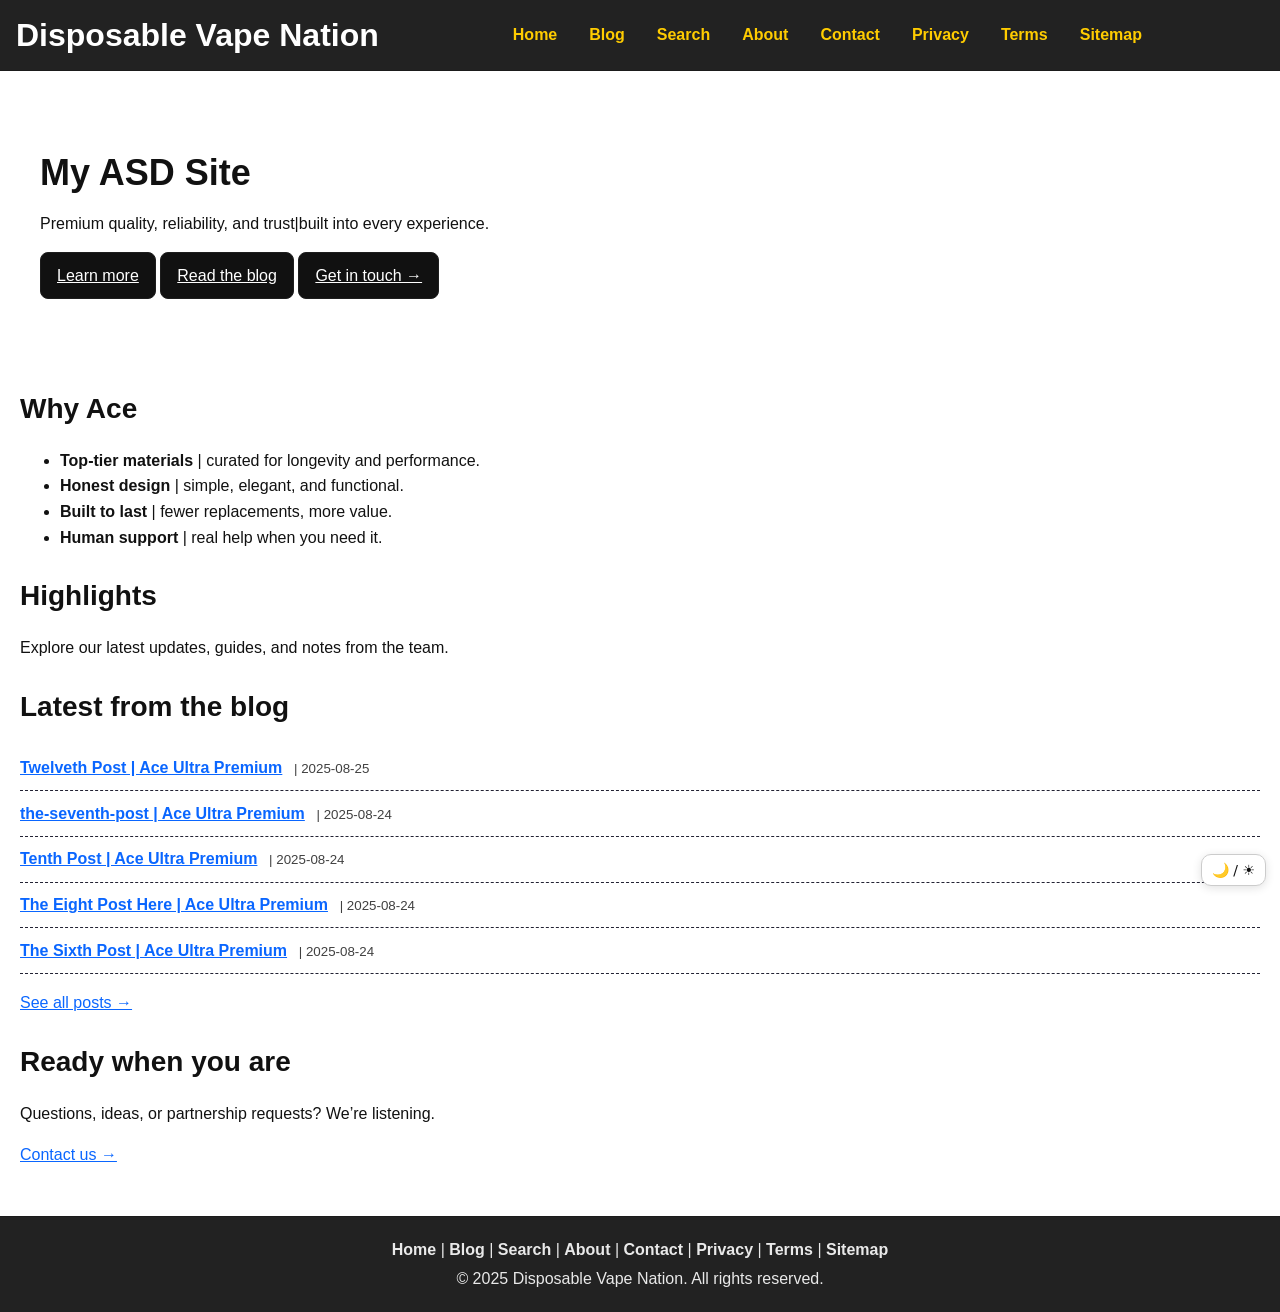
<file: parametric-static/index.html>
﻿<!doctype html>
<html lang="en">
<head>
<link rel="canonical" href="https://disposable-vape-nation.42web.io/">

<meta name="robots" content="index,follow">

  <meta charset="utf-8">
  <meta name="viewport" content="width=device-width, initial-scale=1">

  <title>My ASD Site | Disposable Vape Nation</title>
  <meta name="description" content="Premium My ASD Site | quality, reliability, trust.">
  <meta name="author" content="Maestro">
<!-- Open Graph -->
  <meta property="og:title" content="My ASD Site | Disposable Vape Nation">
  <meta property="og:description" content="Premium My ASD Site | quality, reliability, trust.">
<meta property="og:image" content="https://disposable-vape-nation.42web.io/assets/img/og.jpeg">
  <meta property="og:type" content="website">

  <!-- Twitter -->
  <meta name="twitter:card" content="summary_large_image">

  <link rel="icon" href="assets/favicon.ico">

  <!-- Early theme boot (prevents flash) -->
  <script>
    (function () {
      try {
        var key = 'asd-theme';
        var saved = localStorage.getItem(key);
        var theme = saved ? saved : (
          window.matchMedia && window.matchMedia('(prefers-color-scheme: dark)').matches ? 'dark' : 'light'
        );
        document.documentElement.setAttribute('data-theme', theme);
      } catch (e) {}
    })();
  </script>

  <link rel="stylesheet" href="assets/css/style.css">
<link rel="alternate" type="application/rss+xml"  title="Disposable Vape Nation RSS"  href="feed.xml">
  <link rel="alternate" type="application/atom+xml" title="Disposable Vape Nation Atom" href="atom.xml">
</head>
<body>
  <header>
    <h1><a href="index.html">Disposable Vape Nation</a></h1>

    <!-- Mobile toggle -->
    <button id="navToggle" class="nav-toggle"
            aria-expanded="false" aria-controls="site-nav" aria-label="Open menu">
      <span class="bar"></span><span class="bar"></span><span class="bar"></span>
    </button>

    <nav id="site-nav">
      <ul>
        <li><a href="index.html">Home</a></li>
        <li><a href="blog/">Blog</a></li>
        <li><a href="search.html">Search</a></li>
        <li><a href="about.html">About</a></li>
        <li><a href="contact.html">Contact</a></li>
        <li><a href="legal/privacy.html">Privacy</a></li>
        <li><a href="legal/terms.html">Terms</a></li>
        <li><a href="sitemap.html">Sitemap</a></li>
      </ul>
    </nav>
  </header>

  <!-- KEEP CONTENT ON ONE LINE TO AVOID WHITESPACE GROWTH -->
  <main><section class="hero">
  <h1>My ASD Site</h1>
  <p>Premium quality, reliability, and trust|built into every experience.</p>
  <p class="link-row">
    <a class="btn primary" href="about.html">Learn more</a>
    <a class="btn ghost" href="blog/">Read the blog</a>
    <a class="btn link" href="contact.html">Get in touch →</a>
  </p>
</section>

<section class="features">
  <h2 class="mt-0">Why Ace</h2>
  <ul>
    <li><strong>Top-tier materials</strong> | curated for longevity and performance.</li>
    <li><strong>Honest design</strong> | simple, elegant, and functional.</li>
    <li><strong>Built to last</strong> | fewer replacements, more value.</li>
    <li><strong>Human support</strong> | real help when you need it.</li>
  </ul>
</section>

<section class="highlights">
  <h2 class="mt-0">Highlights</h2>
  <p>Explore our latest updates, guides, and notes from the team.</p>
</section>

<section class="recent">
  <h2 class="mt-0">Latest from the blog</h2>
  <!-- The list below is auto-populated by bake.ps1 on each build -->
  <!-- ASD:RECENT_POSTS_START -->
<ul class="posts">
<li><a href="blog/twelveth-post.html">Twelveth Post | Ace Ultra Premium</a><small> | 2025-08-25</small></li>
<li><a href="blog/the-seventh-post.html">the-seventh-post | Ace Ultra Premium</a><small> | 2025-08-24</small></li>
<li><a href="blog/tenth-post.html">Tenth Post | Ace Ultra Premium</a><small> | 2025-08-24</small></li>
<li><a href="blog/the-eight-post-here.html">The Eight Post Here | Ace Ultra Premium</a><small> | 2025-08-24</small></li>
<li><a href="blog/the-sixth-post.html">The Sixth Post | Ace Ultra Premium</a><small> | 2025-08-24</small></li>
</ul>
<!-- ASD:RECENT_POSTS_END -->

  <p class="mt-2"><a href="blog/">See all posts →</a></p>
</section>

<section class="cta">
  <h2 class="mt-0">Ready when you are</h2>
  <p>Questions, ideas, or partnership requests? We’re listening.</p>
  <p><a href="contact.html">Contact us →</a></p>
</section></main>

  <footer>
    <p>
      <a href="index.html">Home</a> |
      <a href="blog/">Blog</a> |
      <a href="search.html">Search</a> |
      <a href="about.html">About</a> |
      <a href="contact.html">Contact</a> |
      <a href="legal/privacy.html">Privacy</a> |
      <a href="legal/terms.html">Terms</a> |
      <a href="sitemap.html">Sitemap</a>
    </p>
    <p>&copy; 2025 Disposable Vape Nation. All rights reserved.</p>
  </footer>

  <!-- Single rectangular theme toggle -->
  <button
    class="asd-theme-toggle"
    id="asd-theme-toggle"
    type="button"
    title="Toggle theme"
    aria-label="Toggle theme"
    onclick="(function(d){var k='asd-theme';var cur=d.getAttribute('data-theme')||'light';var nxt=(cur==='dark'?'light':'dark');d.setAttribute('data-theme',nxt);try{localStorage.setItem(k,nxt);}catch(e){} })(document.documentElement)">
    🌙 / ☀
  </button>

  <script>
    /* Mobile menu */
    (function () {
      var btn = document.getElementById('navToggle');
      var nav = document.getElementById('site-nav');
      if (!btn || !nav) return;

      function set(open) {
        btn.setAttribute('aria-expanded', open);
        nav.classList.toggle('open', open);
        btn.classList.toggle('is-active', open);
      }
      btn.addEventListener('click', function () { set(btn.getAttribute('aria-expanded') !== 'true'); });
      document.addEventListener('keydown', function (e) { if (e.key === 'Escape') set(false); });
      nav.addEventListener('click', function (e) { if (e.target && e.target.tagName === 'A') set(false); });
    })();
  </script>
</body>
</html>
</file>
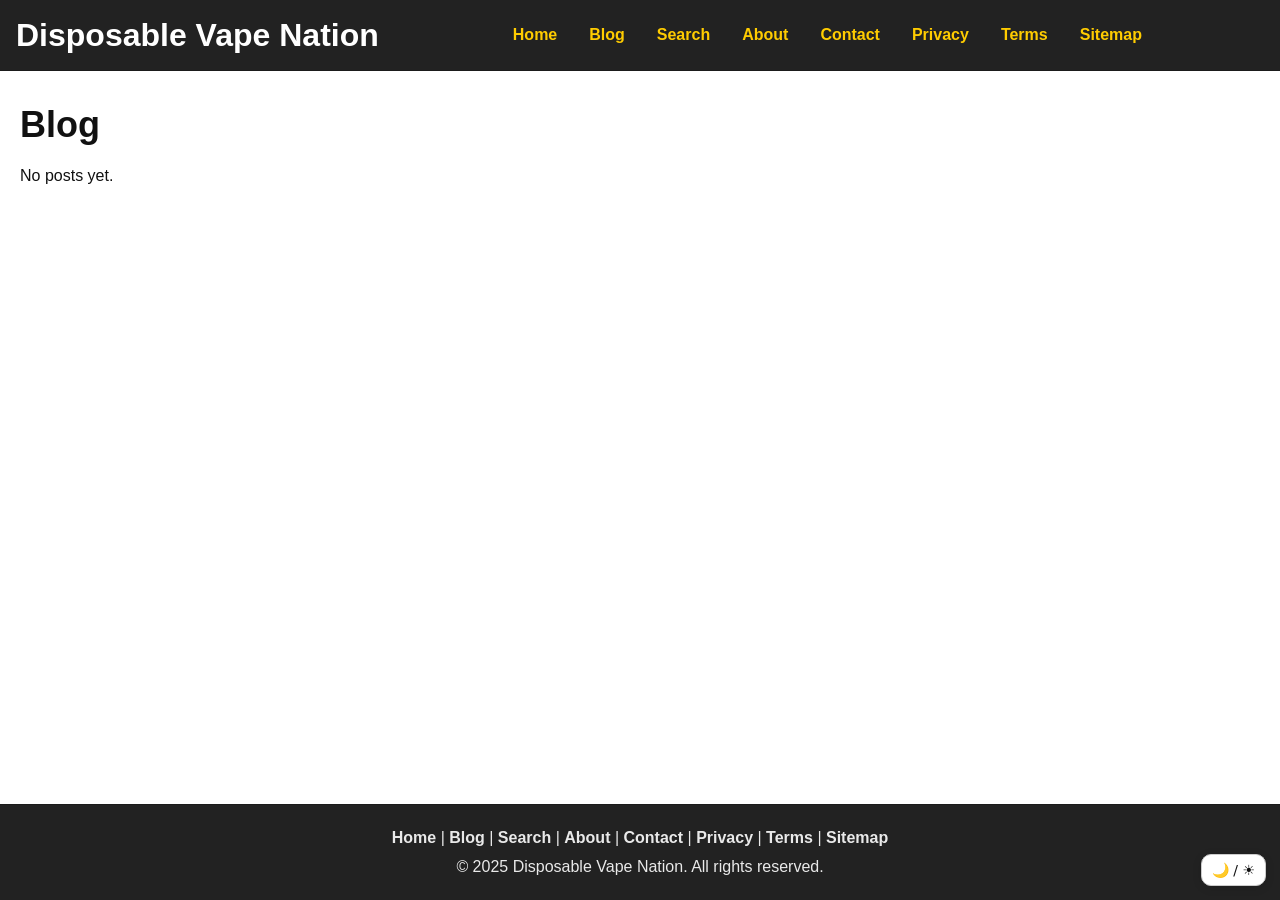
<file: parametric-static/blog/index.html>
﻿<!doctype html>
<html lang="en">
<head>
<link rel="canonical" href="https://disposable-vape-nation.42web.io/blog/">

<meta name="robots" content="index,follow">

  <meta charset="utf-8">
  <meta name="viewport" content="width=device-width, initial-scale=1">

  <title>Blog | Disposable Vape Nation</title>
  <meta name="description" content="Clean static sites with ASD.">
  <meta name="author" content="Maestro">
<!-- Open Graph -->
  <meta property="og:title" content="Blog | Disposable Vape Nation">
  <meta property="og:description" content="Clean static sites with ASD.">
<meta property="og:image" content="https://disposable-vape-nation.42web.io/assets/img/og.jpeg">
  <meta property="og:type" content="website">

  <!-- Twitter -->
  <meta name="twitter:card" content="summary_large_image">

  <link rel="icon" href="../assets/favicon.ico">

  <!-- Early theme boot (prevents flash) -->
  <script>
    (function () {
      try {
        var key = 'asd-theme';
        var saved = localStorage.getItem(key);
        var theme = saved ? saved : (
          window.matchMedia && window.matchMedia('(prefers-color-scheme: dark)').matches ? 'dark' : 'light'
        );
        document.documentElement.setAttribute('data-theme', theme);
      } catch (e) {}
    })();
  </script>

  <link rel="stylesheet" href="../assets/css/style.css">
<link rel="alternate" type="application/rss+xml"  title="Disposable Vape Nation RSS"  href="../feed.xml">
  <link rel="alternate" type="application/atom+xml" title="Disposable Vape Nation Atom" href="../atom.xml">
</head>
<body>
  <header>
    <h1><a href="../index.html">Disposable Vape Nation</a></h1>

    <!-- Mobile toggle -->
    <button id="navToggle" class="nav-toggle"
            aria-expanded="false" aria-controls="site-nav" aria-label="Open menu">
      <span class="bar"></span><span class="bar"></span><span class="bar"></span>
    </button>

    <nav id="site-nav">
      <ul>
        <li><a href="../index.html">Home</a></li>
        <li><a href="../blog/">Blog</a></li>
        <li><a href="../search.html">Search</a></li>
        <li><a href="../about.html">About</a></li>
        <li><a href="../contact.html">Contact</a></li>
        <li><a href="../legal/privacy.html">Privacy</a></li>
        <li><a href="../legal/terms.html">Terms</a></li>
        <li><a href="../sitemap.html">Sitemap</a></li>
      </ul>
    </nav>
  </header>

  <!-- KEEP CONTENT ON ONE LINE TO AVOID WHITESPACE GROWTH -->
  <main><h1>Blog</h1>
<p>No posts yet.</p></main>

  <footer>
    <p>
      <a href="../index.html">Home</a> |
      <a href="../blog/">Blog</a> |
      <a href="../search.html">Search</a> |
      <a href="../about.html">About</a> |
      <a href="../contact.html">Contact</a> |
      <a href="../legal/privacy.html">Privacy</a> |
      <a href="../legal/terms.html">Terms</a> |
      <a href="../sitemap.html">Sitemap</a>
    </p>
    <p>&copy; 2025 Disposable Vape Nation. All rights reserved.</p>
  </footer>

  <!-- Single rectangular theme toggle -->
  <button
    class="asd-theme-toggle"
    id="asd-theme-toggle"
    type="button"
    title="Toggle theme"
    aria-label="Toggle theme"
    onclick="(function(d){var k='asd-theme';var cur=d.getAttribute('data-theme')||'light';var nxt=(cur==='dark'?'light':'dark');d.setAttribute('data-theme',nxt);try{localStorage.setItem(k,nxt);}catch(e){} })(document.documentElement)">
    🌙 / ☀
  </button>

  <script>
    /* Mobile menu */
    (function () {
      var btn = document.getElementById('navToggle');
      var nav = document.getElementById('site-nav');
      if (!btn || !nav) return;

      function set(open) {
        btn.setAttribute('aria-expanded', open);
        nav.classList.toggle('open', open);
        btn.classList.toggle('is-active', open);
      }
      btn.addEventListener('click', function () { set(btn.getAttribute('aria-expanded') !== 'true'); });
      document.addEventListener('keydown', function (e) { if (e.key === 'Escape') set(false); });
      nav.addEventListener('click', function (e) { if (e.target && e.target.tagName === 'A') set(false); });
    })();
  </script>
</body>
</html>
</file>
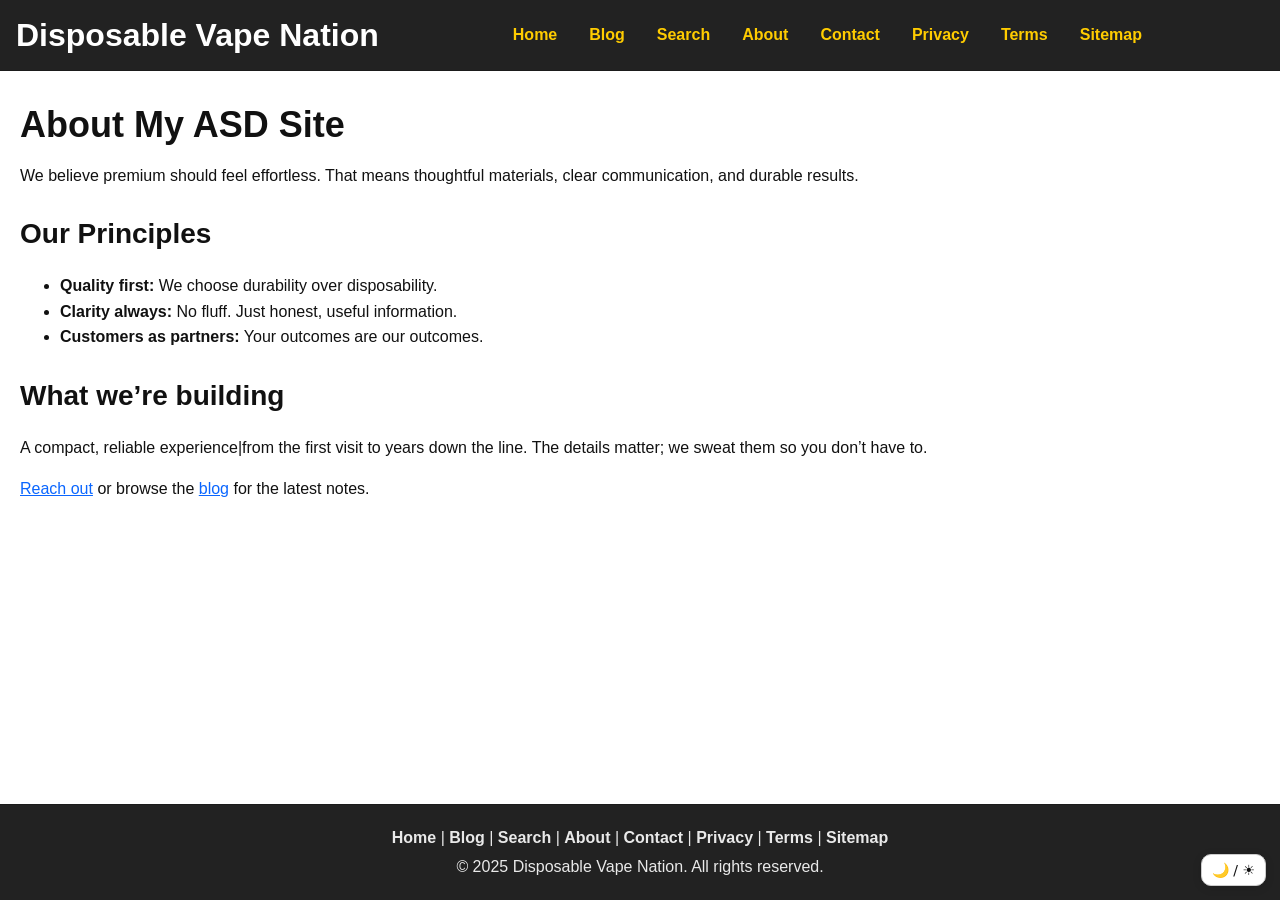
<file: parametric-static/about.html>
﻿<!doctype html>
<html lang="en">
<head>
<link rel="canonical" href="https://disposable-vape-nation.42web.io/about.html">

<meta name="robots" content="index,follow">

  <meta charset="utf-8">
  <meta name="viewport" content="width=device-width, initial-scale=1">

  <title>About My ASD Site | Disposable Vape Nation</title>
  <meta name="description" content="Premium My ASD Site | quality, reliability, trust.">
  <meta name="author" content="Maestro">
<!-- Open Graph -->
  <meta property="og:title" content="About My ASD Site | Disposable Vape Nation">
  <meta property="og:description" content="Premium My ASD Site | quality, reliability, trust.">
<meta property="og:image" content="https://disposable-vape-nation.42web.io/assets/img/og.jpeg">
  <meta property="og:type" content="website">

  <!-- Twitter -->
  <meta name="twitter:card" content="summary_large_image">

  <link rel="icon" href="assets/favicon.ico">

  <!-- Early theme boot (prevents flash) -->
  <script>
    (function () {
      try {
        var key = 'asd-theme';
        var saved = localStorage.getItem(key);
        var theme = saved ? saved : (
          window.matchMedia && window.matchMedia('(prefers-color-scheme: dark)').matches ? 'dark' : 'light'
        );
        document.documentElement.setAttribute('data-theme', theme);
      } catch (e) {}
    })();
  </script>

  <link rel="stylesheet" href="assets/css/style.css">
<link rel="alternate" type="application/rss+xml"  title="Disposable Vape Nation RSS"  href="feed.xml">
  <link rel="alternate" type="application/atom+xml" title="Disposable Vape Nation Atom" href="atom.xml">
</head>
<body>
  <header>
    <h1><a href="index.html">Disposable Vape Nation</a></h1>

    <!-- Mobile toggle -->
    <button id="navToggle" class="nav-toggle"
            aria-expanded="false" aria-controls="site-nav" aria-label="Open menu">
      <span class="bar"></span><span class="bar"></span><span class="bar"></span>
    </button>

    <nav id="site-nav">
      <ul>
        <li><a href="index.html">Home</a></li>
        <li><a href="blog/">Blog</a></li>
        <li><a href="search.html">Search</a></li>
        <li><a href="about.html">About</a></li>
        <li><a href="contact.html">Contact</a></li>
        <li><a href="legal/privacy.html">Privacy</a></li>
        <li><a href="legal/terms.html">Terms</a></li>
        <li><a href="sitemap.html">Sitemap</a></li>
      </ul>
    </nav>
  </header>

  <!-- KEEP CONTENT ON ONE LINE TO AVOID WHITESPACE GROWTH -->
  <main><h1>About My ASD Site</h1>
<p>We believe premium should feel effortless. That means thoughtful materials, clear communication, and durable results.</p>

<h2>Our Principles</h2>
<ul>
  <li><strong>Quality first:</strong> We choose durability over disposability.</li>
  <li><strong>Clarity always:</strong> No fluff. Just honest, useful information.</li>
  <li><strong>Customers as partners:</strong> Your outcomes are our outcomes.</li>
</ul>

<h2>What we’re building</h2>
<p>A compact, reliable experience|from the first visit to years down the line. The details matter; we sweat them so you don’t have to.</p>

<p><a href="contact.html">Reach out</a> or browse the <a href="blog/">blog</a> for the latest notes.</p></main>

  <footer>
    <p>
      <a href="index.html">Home</a> |
      <a href="blog/">Blog</a> |
      <a href="search.html">Search</a> |
      <a href="about.html">About</a> |
      <a href="contact.html">Contact</a> |
      <a href="legal/privacy.html">Privacy</a> |
      <a href="legal/terms.html">Terms</a> |
      <a href="sitemap.html">Sitemap</a>
    </p>
    <p>&copy; 2025 Disposable Vape Nation. All rights reserved.</p>
  </footer>

  <!-- Single rectangular theme toggle -->
  <button
    class="asd-theme-toggle"
    id="asd-theme-toggle"
    type="button"
    title="Toggle theme"
    aria-label="Toggle theme"
    onclick="(function(d){var k='asd-theme';var cur=d.getAttribute('data-theme')||'light';var nxt=(cur==='dark'?'light':'dark');d.setAttribute('data-theme',nxt);try{localStorage.setItem(k,nxt);}catch(e){} })(document.documentElement)">
    🌙 / ☀
  </button>

  <script>
    /* Mobile menu */
    (function () {
      var btn = document.getElementById('navToggle');
      var nav = document.getElementById('site-nav');
      if (!btn || !nav) return;

      function set(open) {
        btn.setAttribute('aria-expanded', open);
        nav.classList.toggle('open', open);
        btn.classList.toggle('is-active', open);
      }
      btn.addEventListener('click', function () { set(btn.getAttribute('aria-expanded') !== 'true'); });
      document.addEventListener('keydown', function (e) { if (e.key === 'Escape') set(false); });
      nav.addEventListener('click', function (e) { if (e.target && e.target.tagName === 'A') set(false); });
    })();
  </script>
</body>
</html>
</file>
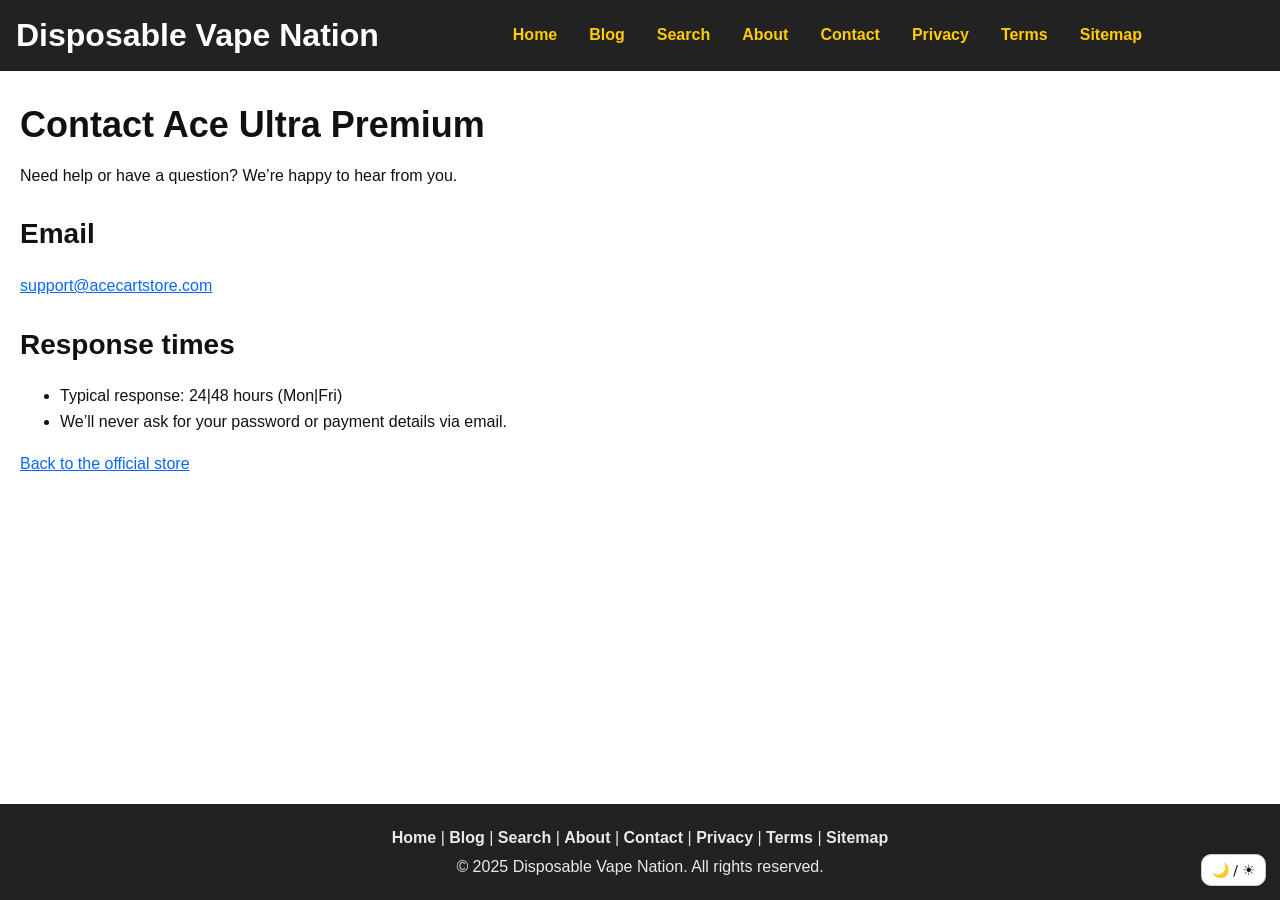
<file: parametric-static/contact.html>
﻿<!doctype html>
<html lang="en">
<head>
<link rel="canonical" href="https://disposable-vape-nation.42web.io/contact.html">

<meta name="robots" content="index,follow">

  <meta charset="utf-8">
  <meta name="viewport" content="width=device-width, initial-scale=1">

  <title>Contact Ace Ultra Premium | Disposable Vape Nation</title>
  <meta name="description" content="Premium My ASD Site | quality, reliability, trust.">
  <meta name="author" content="Maestro">
<!-- Open Graph -->
  <meta property="og:title" content="Contact Ace Ultra Premium | Disposable Vape Nation">
  <meta property="og:description" content="Premium My ASD Site | quality, reliability, trust.">
<meta property="og:image" content="https://disposable-vape-nation.42web.io/assets/img/og.jpeg">
  <meta property="og:type" content="website">

  <!-- Twitter -->
  <meta name="twitter:card" content="summary_large_image">

  <link rel="icon" href="assets/favicon.ico">

  <!-- Early theme boot (prevents flash) -->
  <script>
    (function () {
      try {
        var key = 'asd-theme';
        var saved = localStorage.getItem(key);
        var theme = saved ? saved : (
          window.matchMedia && window.matchMedia('(prefers-color-scheme: dark)').matches ? 'dark' : 'light'
        );
        document.documentElement.setAttribute('data-theme', theme);
      } catch (e) {}
    })();
  </script>

  <link rel="stylesheet" href="assets/css/style.css">
<link rel="alternate" type="application/rss+xml"  title="Disposable Vape Nation RSS"  href="feed.xml">
  <link rel="alternate" type="application/atom+xml" title="Disposable Vape Nation Atom" href="atom.xml">
</head>
<body>
  <header>
    <h1><a href="index.html">Disposable Vape Nation</a></h1>

    <!-- Mobile toggle -->
    <button id="navToggle" class="nav-toggle"
            aria-expanded="false" aria-controls="site-nav" aria-label="Open menu">
      <span class="bar"></span><span class="bar"></span><span class="bar"></span>
    </button>

    <nav id="site-nav">
      <ul>
        <li><a href="index.html">Home</a></li>
        <li><a href="blog/">Blog</a></li>
        <li><a href="search.html">Search</a></li>
        <li><a href="about.html">About</a></li>
        <li><a href="contact.html">Contact</a></li>
        <li><a href="legal/privacy.html">Privacy</a></li>
        <li><a href="legal/terms.html">Terms</a></li>
        <li><a href="sitemap.html">Sitemap</a></li>
      </ul>
    </nav>
  </header>

  <!-- KEEP CONTENT ON ONE LINE TO AVOID WHITESPACE GROWTH -->
  <main><h1>Contact Ace Ultra Premium</h1>
<p>Need help or have a question? We’re happy to hear from you.</p>

<h2>Email</h2>
<p><a href="mailto:support@acecartstore.com">support@acecartstore.com</a></p>

<h2>Response times</h2>
<ul>
  <li>Typical response: 24|48 hours (Mon|Fri)</li>
  <li>We’ll never ask for your password or payment details via email.</li>
</ul>

<p class="cta"><a href="https://acecartstore.com">Back to the official store</a></p></main>

  <footer>
    <p>
      <a href="index.html">Home</a> |
      <a href="blog/">Blog</a> |
      <a href="search.html">Search</a> |
      <a href="about.html">About</a> |
      <a href="contact.html">Contact</a> |
      <a href="legal/privacy.html">Privacy</a> |
      <a href="legal/terms.html">Terms</a> |
      <a href="sitemap.html">Sitemap</a>
    </p>
    <p>&copy; 2025 Disposable Vape Nation. All rights reserved.</p>
  </footer>

  <!-- Single rectangular theme toggle -->
  <button
    class="asd-theme-toggle"
    id="asd-theme-toggle"
    type="button"
    title="Toggle theme"
    aria-label="Toggle theme"
    onclick="(function(d){var k='asd-theme';var cur=d.getAttribute('data-theme')||'light';var nxt=(cur==='dark'?'light':'dark');d.setAttribute('data-theme',nxt);try{localStorage.setItem(k,nxt);}catch(e){} })(document.documentElement)">
    🌙 / ☀
  </button>

  <script>
    /* Mobile menu */
    (function () {
      var btn = document.getElementById('navToggle');
      var nav = document.getElementById('site-nav');
      if (!btn || !nav) return;

      function set(open) {
        btn.setAttribute('aria-expanded', open);
        nav.classList.toggle('open', open);
        btn.classList.toggle('is-active', open);
      }
      btn.addEventListener('click', function () { set(btn.getAttribute('aria-expanded') !== 'true'); });
      document.addEventListener('keydown', function (e) { if (e.key === 'Escape') set(false); });
      nav.addEventListener('click', function (e) { if (e.target && e.target.tagName === 'A') set(false); });
    })();
  </script>
</body>
</html>
</file>
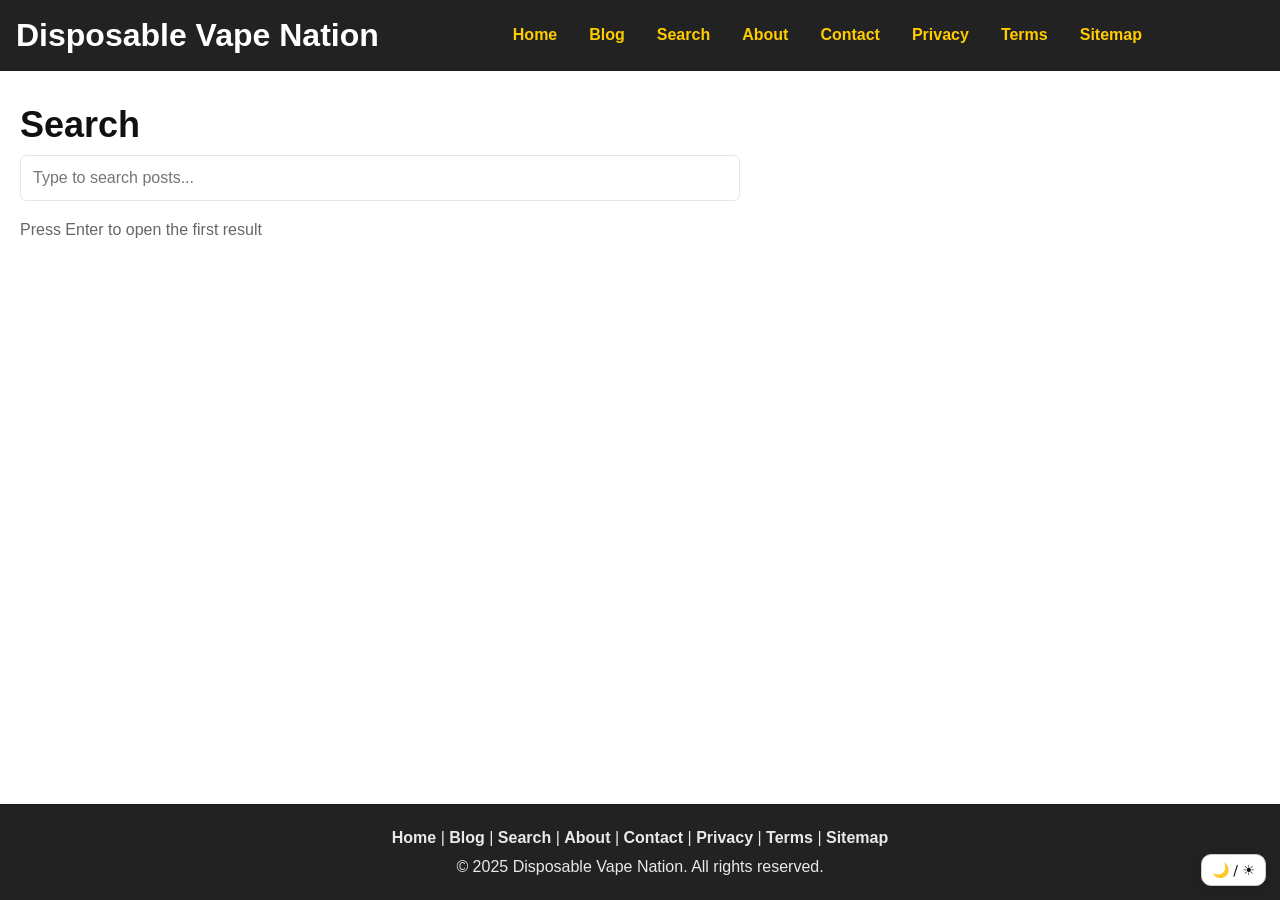
<file: parametric-static/search.html>
﻿<!doctype html>
<html lang="en">
<head>
<link rel="canonical" href="https://disposable-vape-nation.42web.io/search.html">

<meta name="robots" content="index,follow">

  <meta charset="utf-8">
  <meta name="viewport" content="width=device-width, initial-scale=1">

  <title>Search | Disposable Vape Nation</title>
  <meta name="description" content="Premium My ASD Site | quality, reliability, trust.">
  <meta name="author" content="Maestro">
<!-- Open Graph -->
  <meta property="og:title" content="Search | Disposable Vape Nation">
  <meta property="og:description" content="Premium My ASD Site | quality, reliability, trust.">
<meta property="og:image" content="https://disposable-vape-nation.42web.io/assets/img/og.jpeg">
  <meta property="og:type" content="website">

  <!-- Twitter -->
  <meta name="twitter:card" content="summary_large_image">

  <link rel="icon" href="assets/favicon.ico">

  <!-- Early theme boot (prevents flash) -->
  <script>
    (function () {
      try {
        var key = 'asd-theme';
        var saved = localStorage.getItem(key);
        var theme = saved ? saved : (
          window.matchMedia && window.matchMedia('(prefers-color-scheme: dark)').matches ? 'dark' : 'light'
        );
        document.documentElement.setAttribute('data-theme', theme);
      } catch (e) {}
    })();
  </script>

  <link rel="stylesheet" href="assets/css/style.css">
<link rel="alternate" type="application/rss+xml"  title="Disposable Vape Nation RSS"  href="feed.xml">
  <link rel="alternate" type="application/atom+xml" title="Disposable Vape Nation Atom" href="atom.xml">
</head>
<body>
  <header>
    <h1><a href="index.html">Disposable Vape Nation</a></h1>

    <!-- Mobile toggle -->
    <button id="navToggle" class="nav-toggle"
            aria-expanded="false" aria-controls="site-nav" aria-label="Open menu">
      <span class="bar"></span><span class="bar"></span><span class="bar"></span>
    </button>

    <nav id="site-nav">
      <ul>
        <li><a href="index.html">Home</a></li>
        <li><a href="blog/">Blog</a></li>
        <li><a href="search.html">Search</a></li>
        <li><a href="about.html">About</a></li>
        <li><a href="contact.html">Contact</a></li>
        <li><a href="legal/privacy.html">Privacy</a></li>
        <li><a href="legal/terms.html">Terms</a></li>
        <li><a href="sitemap.html">Sitemap</a></li>
      </ul>
    </nav>
  </header>

  <!-- KEEP CONTENT ON ONE LINE TO AVOID WHITESPACE GROWTH -->
  <main><h1>Search</h1>

<div class="search-box">
  <input id="q" type="search" placeholder="Type to search posts..." aria-label="Search posts">
  <p class="muted" id="hint">Press Enter to open the first result</p>
</div>

<div id="results" class="search-results" aria-live="polite"></div>

<script>
(function(){
  var idx = [], elQ = document.getElementById('q'), elR = document.getElementById('results');
  function esc(s){return (s||'').replace(/[&<>"]/g,function(c){return {'&':'&amp;','<':'&lt;','>':'&gt;','"':'&quot;'}[c]})}
  function norm(s){return (s||'').toLowerCase()}
  function prefix(){
    var l=document.querySelector('link[rel="canonical"]');
    if(l){ var h=l.getAttribute('href')||''; return h.replace(/index\.html$/,''); }
    return '';
  }
  function render(list){
    if(!list.length){ elR.innerHTML = '<p class="muted">No matches.</p>'; return; }
    var pre = prefix();
    var out = ['<ul class="posts">'];
    for(var i=0;i<list.length;i++){
      var it=list[i];
      out.push('<li><a href="'+esc(pre+it.url)+'">'+esc(it.title)+'</a><small> | '+esc(it.date)+'</small>'+(it.desc?('<div class="muted">'+esc(it.desc)+'</div>'):'')+'</li>');
    }
    out.push('</ul>'); elR.innerHTML = out.join('');
  }
  function search(q){
    q = norm(q);
    if(!q){ render([]); return; }
    var terms = q.split(/\s+/).filter(Boolean);
    var hits = idx.filter(function(it){
      var hay = norm(it.title+' '+(it.desc||''));
      for(var t=0;t<terms.length;t++){ if(hay.indexOf(terms[t])===-1) return false; }
      return true;
    });
    render(hits.slice(0,50));
  }
  function firstOpen(e){
    if(e.key==='Enter'){
      var a = elR.querySelector('a'); if(a){ location.href=a.href; }
    }
  }
  fetch('assets/search-index.json').then(function(r){return r.json()}).then(function(js){ idx=js||[]; });
  elQ.addEventListener('input', function(){ search(this.value) });
  elQ.addEventListener('keydown', firstOpen);
})();
</script></main>

  <footer>
    <p>
      <a href="index.html">Home</a> |
      <a href="blog/">Blog</a> |
      <a href="search.html">Search</a> |
      <a href="about.html">About</a> |
      <a href="contact.html">Contact</a> |
      <a href="legal/privacy.html">Privacy</a> |
      <a href="legal/terms.html">Terms</a> |
      <a href="sitemap.html">Sitemap</a>
    </p>
    <p>&copy; 2025 Disposable Vape Nation. All rights reserved.</p>
  </footer>

  <!-- Single rectangular theme toggle -->
  <button
    class="asd-theme-toggle"
    id="asd-theme-toggle"
    type="button"
    title="Toggle theme"
    aria-label="Toggle theme"
    onclick="(function(d){var k='asd-theme';var cur=d.getAttribute('data-theme')||'light';var nxt=(cur==='dark'?'light':'dark');d.setAttribute('data-theme',nxt);try{localStorage.setItem(k,nxt);}catch(e){} })(document.documentElement)">
    🌙 / ☀
  </button>

  <script>
    /* Mobile menu */
    (function () {
      var btn = document.getElementById('navToggle');
      var nav = document.getElementById('site-nav');
      if (!btn || !nav) return;

      function set(open) {
        btn.setAttribute('aria-expanded', open);
        nav.classList.toggle('open', open);
        btn.classList.toggle('is-active', open);
      }
      btn.addEventListener('click', function () { set(btn.getAttribute('aria-expanded') !== 'true'); });
      document.addEventListener('keydown', function (e) { if (e.key === 'Escape') set(false); });
      nav.addEventListener('click', function (e) { if (e.target && e.target.tagName === 'A') set(false); });
    })();
  </script>
</body>
</html>
</file>
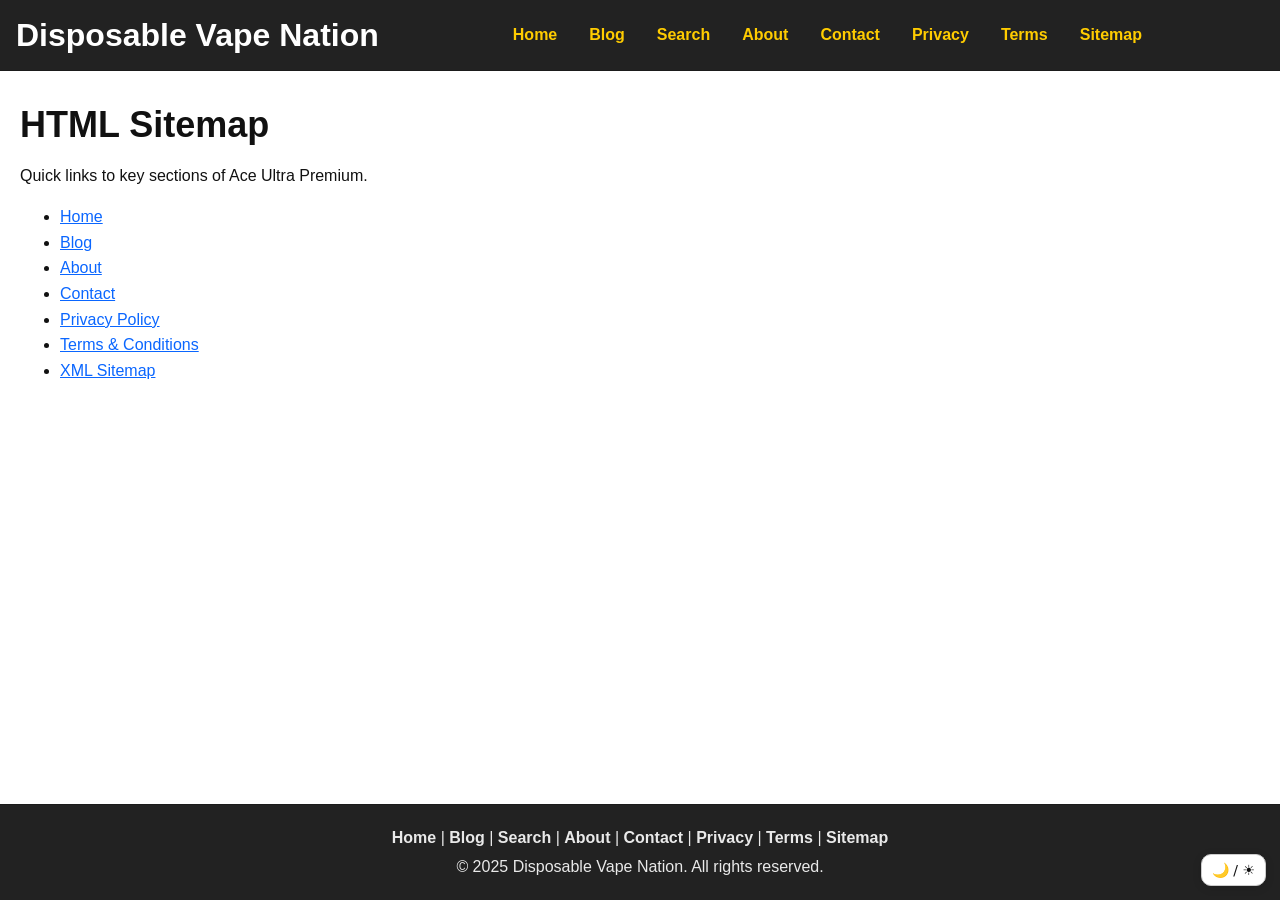
<file: parametric-static/sitemap.html>
﻿<!doctype html>
<html lang="en">
<head>
<link rel="canonical" href="https://disposable-vape-nation.42web.io/sitemap.html">

<meta name="robots" content="index,follow">

  <meta charset="utf-8">
  <meta name="viewport" content="width=device-width, initial-scale=1">

  <title>HTML Sitemap | Disposable Vape Nation</title>
  <meta name="description" content="Premium My ASD Site | quality, reliability, trust.">
  <meta name="author" content="Maestro">
<!-- Open Graph -->
  <meta property="og:title" content="HTML Sitemap | Disposable Vape Nation">
  <meta property="og:description" content="Premium My ASD Site | quality, reliability, trust.">
<meta property="og:image" content="https://disposable-vape-nation.42web.io/assets/img/og.jpeg">
  <meta property="og:type" content="website">

  <!-- Twitter -->
  <meta name="twitter:card" content="summary_large_image">

  <link rel="icon" href="assets/favicon.ico">

  <!-- Early theme boot (prevents flash) -->
  <script>
    (function () {
      try {
        var key = 'asd-theme';
        var saved = localStorage.getItem(key);
        var theme = saved ? saved : (
          window.matchMedia && window.matchMedia('(prefers-color-scheme: dark)').matches ? 'dark' : 'light'
        );
        document.documentElement.setAttribute('data-theme', theme);
      } catch (e) {}
    })();
  </script>

  <link rel="stylesheet" href="assets/css/style.css">
<link rel="alternate" type="application/rss+xml"  title="Disposable Vape Nation RSS"  href="feed.xml">
  <link rel="alternate" type="application/atom+xml" title="Disposable Vape Nation Atom" href="atom.xml">
</head>
<body>
  <header>
    <h1><a href="index.html">Disposable Vape Nation</a></h1>

    <!-- Mobile toggle -->
    <button id="navToggle" class="nav-toggle"
            aria-expanded="false" aria-controls="site-nav" aria-label="Open menu">
      <span class="bar"></span><span class="bar"></span><span class="bar"></span>
    </button>

    <nav id="site-nav">
      <ul>
        <li><a href="index.html">Home</a></li>
        <li><a href="blog/">Blog</a></li>
        <li><a href="search.html">Search</a></li>
        <li><a href="about.html">About</a></li>
        <li><a href="contact.html">Contact</a></li>
        <li><a href="legal/privacy.html">Privacy</a></li>
        <li><a href="legal/terms.html">Terms</a></li>
        <li><a href="sitemap.html">Sitemap</a></li>
      </ul>
    </nav>
  </header>

  <!-- KEEP CONTENT ON ONE LINE TO AVOID WHITESPACE GROWTH -->
  <main><h1>HTML Sitemap</h1>
<p>Quick links to key sections of Ace Ultra Premium.</p>

<ul>
  <li><a href="index.html">Home</a></li>
  <li><a href="blog/">Blog</a></li>
  <li><a href="about.html">About</a></li>
  <li><a href="contact.html">Contact</a></li>
  <li><a href="legal/privacy.html">Privacy Policy</a></li>
  <li><a href="legal/terms.html">Terms &amp; Conditions</a></li>
  <li><a href="sitemap.xml">XML Sitemap</a></li>
</ul></main>

  <footer>
    <p>
      <a href="index.html">Home</a> |
      <a href="blog/">Blog</a> |
      <a href="search.html">Search</a> |
      <a href="about.html">About</a> |
      <a href="contact.html">Contact</a> |
      <a href="legal/privacy.html">Privacy</a> |
      <a href="legal/terms.html">Terms</a> |
      <a href="sitemap.html">Sitemap</a>
    </p>
    <p>&copy; 2025 Disposable Vape Nation. All rights reserved.</p>
  </footer>

  <!-- Single rectangular theme toggle -->
  <button
    class="asd-theme-toggle"
    id="asd-theme-toggle"
    type="button"
    title="Toggle theme"
    aria-label="Toggle theme"
    onclick="(function(d){var k='asd-theme';var cur=d.getAttribute('data-theme')||'light';var nxt=(cur==='dark'?'light':'dark');d.setAttribute('data-theme',nxt);try{localStorage.setItem(k,nxt);}catch(e){} })(document.documentElement)">
    🌙 / ☀
  </button>

  <script>
    /* Mobile menu */
    (function () {
      var btn = document.getElementById('navToggle');
      var nav = document.getElementById('site-nav');
      if (!btn || !nav) return;

      function set(open) {
        btn.setAttribute('aria-expanded', open);
        nav.classList.toggle('open', open);
        btn.classList.toggle('is-active', open);
      }
      btn.addEventListener('click', function () { set(btn.getAttribute('aria-expanded') !== 'true'); });
      document.addEventListener('keydown', function (e) { if (e.key === 'Escape') set(false); });
      nav.addEventListener('click', function (e) { if (e.target && e.target.tagName === 'A') set(false); });
    })();
  </script>
</body>
</html>
</file>
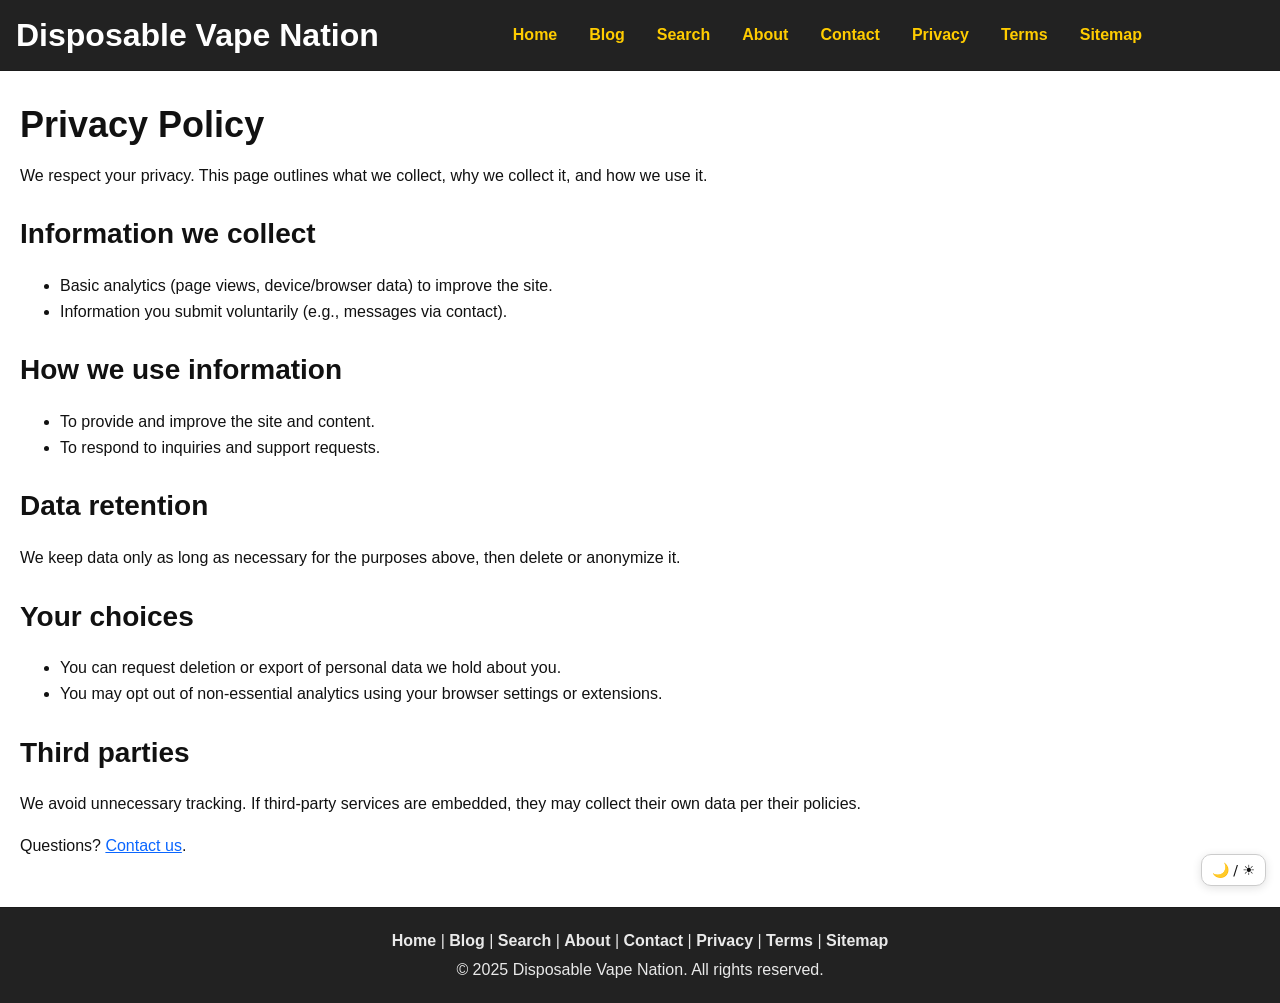
<file: parametric-static/legal/privacy.html>
﻿<!doctype html>
<html lang="en">
<head>
<link rel="canonical" href="https://disposable-vape-nation.42web.io/legal/privacy.html">

<meta name="robots" content="index,follow">

  <meta charset="utf-8">
  <meta name="viewport" content="width=device-width, initial-scale=1">

  <title>Privacy Policy | Disposable Vape Nation</title>
  <meta name="description" content="Premium My ASD Site | quality, reliability, trust.">
  <meta name="author" content="Maestro">
<!-- Open Graph -->
  <meta property="og:title" content="Privacy Policy | Disposable Vape Nation">
  <meta property="og:description" content="Premium My ASD Site | quality, reliability, trust.">
<meta property="og:image" content="https://disposable-vape-nation.42web.io/assets/img/og.jpeg">
  <meta property="og:type" content="website">

  <!-- Twitter -->
  <meta name="twitter:card" content="summary_large_image">

  <link rel="icon" href="../assets/favicon.ico">

  <!-- Early theme boot (prevents flash) -->
  <script>
    (function () {
      try {
        var key = 'asd-theme';
        var saved = localStorage.getItem(key);
        var theme = saved ? saved : (
          window.matchMedia && window.matchMedia('(prefers-color-scheme: dark)').matches ? 'dark' : 'light'
        );
        document.documentElement.setAttribute('data-theme', theme);
      } catch (e) {}
    })();
  </script>

  <link rel="stylesheet" href="../assets/css/style.css">
<link rel="alternate" type="application/rss+xml"  title="Disposable Vape Nation RSS"  href="../feed.xml">
  <link rel="alternate" type="application/atom+xml" title="Disposable Vape Nation Atom" href="../atom.xml">
</head>
<body>
  <header>
    <h1><a href="../index.html">Disposable Vape Nation</a></h1>

    <!-- Mobile toggle -->
    <button id="navToggle" class="nav-toggle"
            aria-expanded="false" aria-controls="site-nav" aria-label="Open menu">
      <span class="bar"></span><span class="bar"></span><span class="bar"></span>
    </button>

    <nav id="site-nav">
      <ul>
        <li><a href="../index.html">Home</a></li>
        <li><a href="../blog/">Blog</a></li>
        <li><a href="../search.html">Search</a></li>
        <li><a href="../about.html">About</a></li>
        <li><a href="../contact.html">Contact</a></li>
        <li><a href="../legal/privacy.html">Privacy</a></li>
        <li><a href="../legal/terms.html">Terms</a></li>
        <li><a href="../sitemap.html">Sitemap</a></li>
      </ul>
    </nav>
  </header>

  <!-- KEEP CONTENT ON ONE LINE TO AVOID WHITESPACE GROWTH -->
  <main><h1>Privacy Policy</h1>
<p>We respect your privacy. This page outlines what we collect, why we collect it, and how we use it.</p>

<h2>Information we collect</h2>
<ul>
  <li>Basic analytics (page views, device/browser data) to improve the site.</li>
  <li>Information you submit voluntarily (e.g., messages via contact).</li>
</ul>

<h2>How we use information</h2>
<ul>
  <li>To provide and improve the site and content.</li>
  <li>To respond to inquiries and support requests.</li>
</ul>

<h2>Data retention</h2>
<p>We keep data only as long as necessary for the purposes above, then delete or anonymize it.</p>

<h2>Your choices</h2>
<ul>
  <li>You can request deletion or export of personal data we hold about you.</li>
  <li>You may opt out of non-essential analytics using your browser settings or extensions.</li>
</ul>

<h2>Third parties</h2>
<p>We avoid unnecessary tracking. If third-party services are embedded, they may collect their own data per their policies.</p>

<p>Questions? <a href="../contact.html">Contact us</a>.</p></main>

  <footer>
    <p>
      <a href="../index.html">Home</a> |
      <a href="../blog/">Blog</a> |
      <a href="../search.html">Search</a> |
      <a href="../about.html">About</a> |
      <a href="../contact.html">Contact</a> |
      <a href="../legal/privacy.html">Privacy</a> |
      <a href="../legal/terms.html">Terms</a> |
      <a href="../sitemap.html">Sitemap</a>
    </p>
    <p>&copy; 2025 Disposable Vape Nation. All rights reserved.</p>
  </footer>

  <!-- Single rectangular theme toggle -->
  <button
    class="asd-theme-toggle"
    id="asd-theme-toggle"
    type="button"
    title="Toggle theme"
    aria-label="Toggle theme"
    onclick="(function(d){var k='asd-theme';var cur=d.getAttribute('data-theme')||'light';var nxt=(cur==='dark'?'light':'dark');d.setAttribute('data-theme',nxt);try{localStorage.setItem(k,nxt);}catch(e){} })(document.documentElement)">
    🌙 / ☀
  </button>

  <script>
    /* Mobile menu */
    (function () {
      var btn = document.getElementById('navToggle');
      var nav = document.getElementById('site-nav');
      if (!btn || !nav) return;

      function set(open) {
        btn.setAttribute('aria-expanded', open);
        nav.classList.toggle('open', open);
        btn.classList.toggle('is-active', open);
      }
      btn.addEventListener('click', function () { set(btn.getAttribute('aria-expanded') !== 'true'); });
      document.addEventListener('keydown', function (e) { if (e.key === 'Escape') set(false); });
      nav.addEventListener('click', function (e) { if (e.target && e.target.tagName === 'A') set(false); });
    })();
  </script>
</body>
</html>
</file>
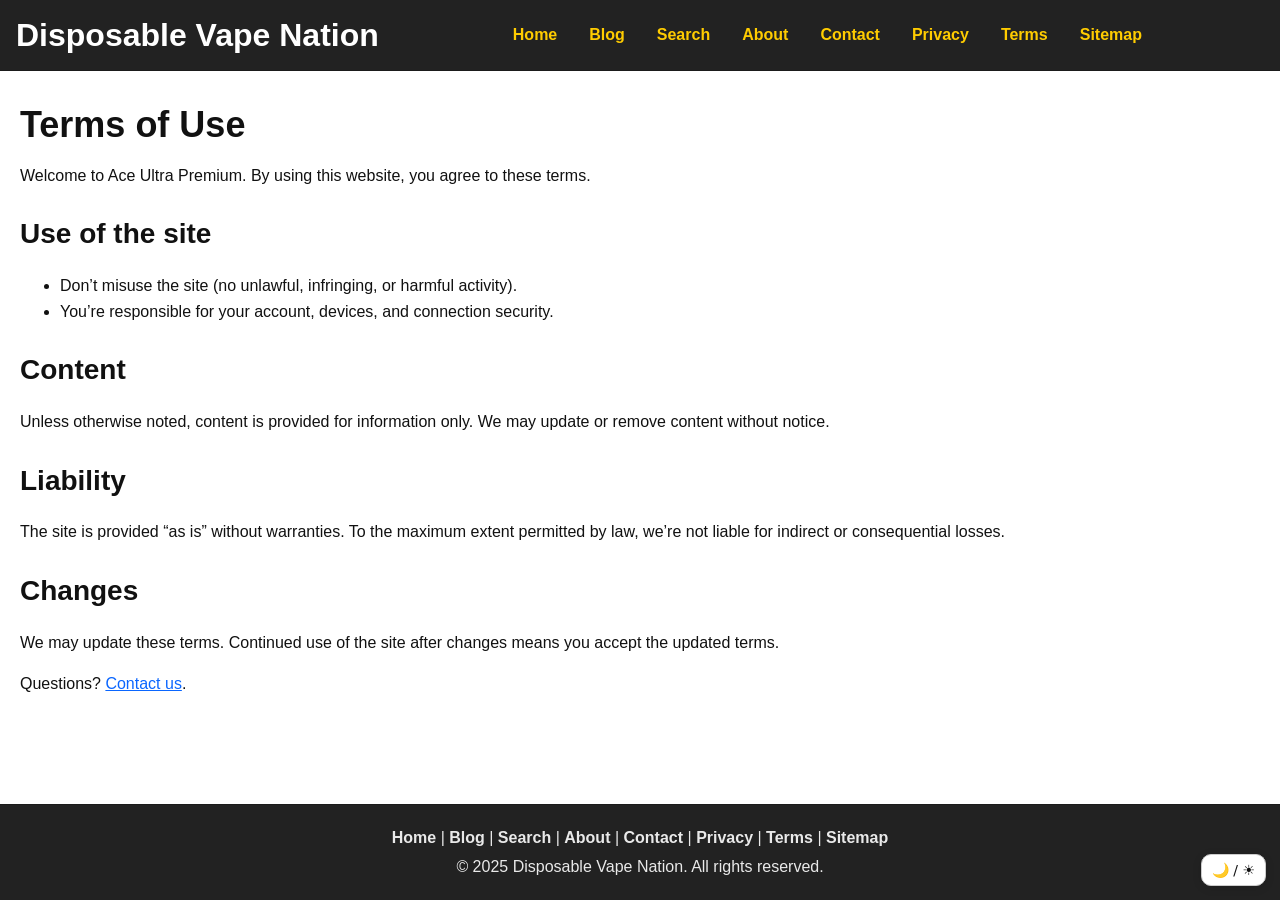
<file: parametric-static/legal/terms.html>
﻿<!doctype html>
<html lang="en">
<head>
<link rel="canonical" href="https://disposable-vape-nation.42web.io/legal/terms.html">

<meta name="robots" content="index,follow">

  <meta charset="utf-8">
  <meta name="viewport" content="width=device-width, initial-scale=1">

  <title>Terms of Use | Disposable Vape Nation</title>
  <meta name="description" content="Premium My ASD Site | quality, reliability, trust.">
  <meta name="author" content="Maestro">
<!-- Open Graph -->
  <meta property="og:title" content="Terms of Use | Disposable Vape Nation">
  <meta property="og:description" content="Premium My ASD Site | quality, reliability, trust.">
<meta property="og:image" content="https://disposable-vape-nation.42web.io/assets/img/og.jpeg">
  <meta property="og:type" content="website">

  <!-- Twitter -->
  <meta name="twitter:card" content="summary_large_image">

  <link rel="icon" href="../assets/favicon.ico">

  <!-- Early theme boot (prevents flash) -->
  <script>
    (function () {
      try {
        var key = 'asd-theme';
        var saved = localStorage.getItem(key);
        var theme = saved ? saved : (
          window.matchMedia && window.matchMedia('(prefers-color-scheme: dark)').matches ? 'dark' : 'light'
        );
        document.documentElement.setAttribute('data-theme', theme);
      } catch (e) {}
    })();
  </script>

  <link rel="stylesheet" href="../assets/css/style.css">
<link rel="alternate" type="application/rss+xml"  title="Disposable Vape Nation RSS"  href="../feed.xml">
  <link rel="alternate" type="application/atom+xml" title="Disposable Vape Nation Atom" href="../atom.xml">
</head>
<body>
  <header>
    <h1><a href="../index.html">Disposable Vape Nation</a></h1>

    <!-- Mobile toggle -->
    <button id="navToggle" class="nav-toggle"
            aria-expanded="false" aria-controls="site-nav" aria-label="Open menu">
      <span class="bar"></span><span class="bar"></span><span class="bar"></span>
    </button>

    <nav id="site-nav">
      <ul>
        <li><a href="../index.html">Home</a></li>
        <li><a href="../blog/">Blog</a></li>
        <li><a href="../search.html">Search</a></li>
        <li><a href="../about.html">About</a></li>
        <li><a href="../contact.html">Contact</a></li>
        <li><a href="../legal/privacy.html">Privacy</a></li>
        <li><a href="../legal/terms.html">Terms</a></li>
        <li><a href="../sitemap.html">Sitemap</a></li>
      </ul>
    </nav>
  </header>

  <!-- KEEP CONTENT ON ONE LINE TO AVOID WHITESPACE GROWTH -->
  <main><h1>Terms of Use</h1>
<p>Welcome to Ace Ultra Premium. By using this website, you agree to these terms.</p>

<h2>Use of the site</h2>
<ul>
  <li>Don’t misuse the site (no unlawful, infringing, or harmful activity).</li>
  <li>You’re responsible for your account, devices, and connection security.</li>
</ul>

<h2>Content</h2>
<p>Unless otherwise noted, content is provided for information only. We may update or remove content without notice.</p>

<h2>Liability</h2>
<p>The site is provided “as is” without warranties. To the maximum extent permitted by law, we’re not liable for indirect or consequential losses.</p>

<h2>Changes</h2>
<p>We may update these terms. Continued use of the site after changes means you accept the updated terms.</p>

<p>Questions? <a href="../contact.html">Contact us</a>.</p></main>

  <footer>
    <p>
      <a href="../index.html">Home</a> |
      <a href="../blog/">Blog</a> |
      <a href="../search.html">Search</a> |
      <a href="../about.html">About</a> |
      <a href="../contact.html">Contact</a> |
      <a href="../legal/privacy.html">Privacy</a> |
      <a href="../legal/terms.html">Terms</a> |
      <a href="../sitemap.html">Sitemap</a>
    </p>
    <p>&copy; 2025 Disposable Vape Nation. All rights reserved.</p>
  </footer>

  <!-- Single rectangular theme toggle -->
  <button
    class="asd-theme-toggle"
    id="asd-theme-toggle"
    type="button"
    title="Toggle theme"
    aria-label="Toggle theme"
    onclick="(function(d){var k='asd-theme';var cur=d.getAttribute('data-theme')||'light';var nxt=(cur==='dark'?'light':'dark');d.setAttribute('data-theme',nxt);try{localStorage.setItem(k,nxt);}catch(e){} })(document.documentElement)">
    🌙 / ☀
  </button>

  <script>
    /* Mobile menu */
    (function () {
      var btn = document.getElementById('navToggle');
      var nav = document.getElementById('site-nav');
      if (!btn || !nav) return;

      function set(open) {
        btn.setAttribute('aria-expanded', open);
        nav.classList.toggle('open', open);
        btn.classList.toggle('is-active', open);
      }
      btn.addEventListener('click', function () { set(btn.getAttribute('aria-expanded') !== 'true'); });
      document.addEventListener('keydown', function (e) { if (e.key === 'Escape') set(false); });
      nav.addEventListener('click', function (e) { if (e.target && e.target.tagName === 'A') set(false); });
    })();
  </script>
</body>
</html>
</file>
<file: parametric-static/assets/css/style.css>
/* ====== Base / tokens ====== */
:root {
  --bg: #ffffff;
  --text: #111111;
  --muted: #666666;
  --header: #222222;
  --footer: #222222;
  --primary: #ffcc00;     /* nav link color */
  --link: #0a66ff;        /* body link color */
  --border: #e5e5e5;

  /* extras */
  --chip: #f2f2f2;
  --kbd-bg: #f7f7f7;
}

/* Dark mode tokens via OS preference */
@media (prefers-color-scheme: dark) {
  :root {
    --bg: #0f0f12;
    --text: #e9e9ec;
    --muted: #9aa1ab;
    --header: #111217;
    --footer: #111217;
    --primary: #ffd42a;
    --link: #6aa3ff;
    --border: #20232a;
    --chip: #171a20;
    --kbd-bg: #171a20;
  }
}

/* Manual override via JS – explicit LIGHT & DARK so toggle always wins */
html[data-theme="dark"] {
  --bg: #0f0f12;
  --text: #e9e9ec;
  --muted: #9aa1ab;
  --header: #111217;
  --footer: #111217;
  --primary: #ffd42a;
  --link: #6aa3ff;
  --border: #20232a;
  --chip: #171a20;
  --kbd-bg: #171a20;
}
html[data-theme="light"] {
  --bg: #ffffff;
  --text: #111111;
  --muted: #666666;
  --header: #222222;
  --footer: #222222;
  --primary: #ffcc00;
  --link: #0a66ff;
  --border: #e5e5e5;
  --chip: #f2f2f2;
  --kbd-bg: #f7f7f7;
}

/* ====== Layout & typography ====== */
* { box-sizing: border-box; }

html, body { height: 100%; }
html { font-size: 16px; }
@media (max-width: 720px){ html { font-size: 15px; } }
@media (max-width: 480px){ html { font-size: 14px; } }

body {
  font-family: Arial, system-ui, -apple-system, Segoe UI, Roboto, Ubuntu, "Helvetica Neue", sans-serif;
  margin: 0;
  padding: 0;
  line-height: 1.6;
  color: var(--text);
  background: var(--bg);

  /* Sticky footer layout */
  display: flex;
  flex-direction: column;
  min-height: 100vh;
}
@supports (height: 100svh) {
  body { min-height: 100svh; }
}

/* ====== Header / Sticky / Nav / Footer ====== */
header, footer {
  color: #fff;
  padding: 1rem;
  text-align: center;
}

header {
  background: var(--header);
  position: sticky;
  top: 0;
  z-index: 1000;
  border-bottom: 1px solid #1b1b1b;

  display: flex;
  align-items: center;
  justify-content: space-between;
  gap: 0.75rem;
  flex-wrap: wrap;
}

header h1 {
  margin: 0;
  font-weight: 800;
  line-height: 1.2;
  font-size: clamp(1.25rem, 2vw + 1rem, 2rem);
}
header h1 a { color: #fff; text-decoration: none; }

/* === Mobile nav button (rectangular bars) === */
:root{
  --nav-btn-w: 40px;
  --nav-btn-h: 34px;
  --nav-pad:   6px;
  --nav-bar-h: 2px;
  --nav-gap:   6px;
  --nav-tilt:  5px;
  --nav-x-scale: 0.65;
  --nav-x-bar-h: 1.5px;
}
.nav-toggle {
  appearance: none;
  border: 1px solid #444;
  background: #111;
  color: #fff;
  border-radius: .5rem;
  width: var(--nav-btn-w);
  height: var(--nav-btn-h);
  padding: var(--nav-pad);
  display: flex;
  flex-direction: column;
  justify-content: center;
  align-items: stretch;
  gap: var(--nav-gap);
  cursor: pointer;
  overflow: hidden;
  box-sizing: border-box;
  z-index: 1001;
}
.nav-toggle .bar {
  height: var(--nav-bar-h);
  background: #fff;
  border-radius: 1px;
  transform-origin: 50% 50%;
  transition: transform .2s ease, opacity .2s ease, height .2s ease, background-color .2s ease, width .2s ease, margin .2s ease;
  width: 100%;
  margin: 0 auto;
}
.nav-toggle.is-active { --nav-bar-h: var(--nav-x-bar-h); }
.nav-toggle.is-active .bar:nth-child(1) { transform: translateY(var(--nav-tilt)) rotate(45deg) scale(var(--nav-x-scale)); width: 80%; }
.nav-toggle.is-active .bar:nth-child(2) { opacity: 0; }
.nav-toggle.is-active .bar:nth-child(3) { transform: translateY(calc(-1 * var(--nav-tilt))) rotate(-45deg) scale(var(--nav-x-scale)); width: 80%; }

/* Desktop: expanded nav */
@media (min-width: 721px){
  #site-nav { max-height: none !important; overflow: visible !important; } /* force open on desktop */
  nav { width: auto; margin-left: auto; min-width: 0; }                    /* push to right */
  .nav-toggle { display: none; }
  header { flex-wrap: nowrap; align-items: center; }                        /* keep same line */
  header h1 { display: flex; align-items: center; white-space: nowrap; }    /* prevent brand wrap */
}

/* Nav */
nav { width: 100%; }
nav ul {
  list-style: none;
  margin: 0; padding: 0;
  display: flex;
  justify-content: center;
  gap: 1rem;
  flex-wrap: wrap;
  align-items: center;
}
nav a {
  color: var(--primary);
  text-decoration: none;
  font-weight: bold;
  display: inline-flex;
  align-items: center;
  padding: .25rem .5rem;
  border-radius: .35rem;
}
nav a:hover, nav a:focus-visible { text-decoration: underline; outline: none; }

/* Collapsible (mobile-first) */
#site-nav {
  overflow: hidden;
  max-height: 0;
  transition: max-height .25s ease;
}
#site-nav.open { max-height: 60vh; }

/* Footer */
footer {
  background: var(--footer);
  border-top: 1px solid #1b1b1b;
}
footer p { margin: .25rem 0; opacity: .9; }
footer a { color: #fff; text-decoration: none; font-weight: bold; }

/* ====== Main content ====== */
main {
  flex: 1 0 auto;
  width: 100%;
  max-width: none;
  padding: 2rem 1.25rem;
  margin: 0;
}
@media (max-width: 520px){
  main { padding: 1.25rem 1rem; }
}

/* Headings & text rhythm */
h1 { margin: 0 0 .5rem; font-size: clamp(1.5rem, 3vw + .5rem, 2.25rem); line-height: 1.2; }
h2 { margin: 1.5rem 0 .5rem; font-size: clamp(1.25rem, 2vw + .25rem, 1.75rem); }
h3 { margin: 1.25rem 0 .5rem; font-size: clamp(1.125rem, 1.5vw + .25rem, 1.25rem); }
p, ul, ol, blockquote { margin-bottom: 1rem; }

/* Body links */
main a { color: var(--link); }
main a:hover, main a:focus-visible { text-decoration: underline; }

/* Media */
img, video, svg { max-width: 100%; height: auto; display: block; }
figure { margin: 0 0 1rem; }
figcaption { color: var(--muted); font-size: .9rem; }

/* Tables: scroll on phones */
.table-wrap { width: 100%; overflow-x: auto; }
table { width: 100%; border-collapse: collapse; }
th, td { padding: .6rem .75rem; border: 1px solid var(--border); text-align: left; }
/* adaptive header bg + readable text in both themes */
thead th { background: var(--chip); color: var(--text); }

/* Forms & buttons */
input, select, textarea, button { font: inherit; }
input[type="text"], input[type="email"], input[type="search"], textarea, select {
  width: 100%; padding: .6rem .75rem;
  border: 1px solid var(--border); border-radius: .4rem; background: #fff;
}
button, .btn {
  display: inline-block; padding: .6rem 1rem;
  border-radius: .5rem; border: 1px solid #1e1e1e;
  background: #111; color: #fff; cursor: pointer;
}
.btn.secondary { background: transparent; color: #111; border-color: var(--border); }
button:hover, .btn:hover, button:focus-visible, .btn:focus-visible { filter: brightness(1.05); }

/* Utilities */
hr { border: 0; border-top: 1px solid var(--border); margin: 2rem 0; }
.muted { color: var(--muted); }
.center { text-align: center; }
kbd { background: var(--kbd-bg); border: 1px solid var(--border); border-bottom-width: 2px; padding: 0 .25rem; border-radius: .25rem; }

/* Accessibility */
:focus-visible { outline: 2px dashed var(--primary); outline-offset: 2px; }

/* Reduce motion */
@media (prefers-reduced-motion: reduce){
  * { animation-duration: 0.01ms !important; animation-iteration-count: 1 !important; transition: none !important; }
}

/* Blog list + pager */
.posts { list-style: none; padding: 0; margin: 1rem 0; }
.posts li { padding: .6rem 0; border-bottom: 1px dashed #223; }
.posts li a { font-weight: 600; }
.posts small { margin-left: .5rem; opacity: .8; }

.pager {
  display: flex;
  align-items: center;
  justify-content: space-between;
  gap: .75rem;
  margin-top: 1rem;
  flex-wrap: wrap;
}
.pager-pages { display: flex; gap: .5rem; }
.pager-pages a { text-decoration: none; font-weight: 600; }
.pager-pages strong { padding: .1rem .4rem; border: 1px solid #444; border-radius: .25rem; }
.pager-prev, .pager-next { font-weight: 700; text-decoration: none; }

/* Hero (ensure readable padding on small screens) */
.hero { padding: 3rem 1.25rem; }
.hero .inner { max-width: 1200px; margin: 0 auto; padding-left: .25rem; padding-right: .25rem; }

/* Post extras */
breadcrumbs { margin: .25rem 0 1rem; font-size: .95rem; color: var(--muted); }
.breadcrumbs a { text-decoration: none; }
.byline { display: flex; flex-wrap: wrap; gap: .5rem; align-items: center; margin-bottom: .75rem; color: var(--muted); }
.byline-dot { margin: 0 .25rem; opacity: .6; }
.series-banner { background: var(--chip); border: 1px solid var(--border); padding: .5rem .75rem; border-radius: .5rem; margin: .5rem 0 1rem; }
.toc { border: 1px solid var(--border); border-radius: .5rem; padding: .75rem; background: var(--chip); margin: 1rem 0; }
.toc-title { font-weight: 700; margin-bottom: .5rem; }
.toc ul { margin: 0; padding-left: 1rem; }
.toc-sub { margin-left: .5rem; }
.h-anchor { margin-left: .4rem; opacity: .6; text-decoration: none; }
.h-anchor:hover, .h-anchor:focus-visible { opacity: 1; text-decoration: none; }

.post-nav { display: grid; grid-template-columns: 1fr auto 1fr; align-items: center; gap: .5rem; margin: 1rem 0; }
.post-nav .prev, .post-nav .next { text-decoration: none; font-weight: 700; }
.post-nav span { display: block; }

.related h2 { margin-top: 1.25rem; }
.back-blog a { text-decoration: none; }

.video { position: relative; padding-top: 56.25%; margin: 1rem 0; }
.video iframe { position: absolute; inset: 0; width: 100%; height: 100%; border: 0; }

/* Code copy button */
pre { position: relative; }
pre .code-copy {
  position: absolute; top: .5rem; right: .5rem;
  font-size: .85rem; padding: .25rem .5rem;
  background: #111; color: #fff; border: 1px solid #333; border-radius: .35rem;
}

/* Search page */
.search-box { max-width: 720px; margin: .5rem 0 1rem; }
.search-results { max-width: 900px; }

/* Theme toggle button: rectangular with light background (always) */
.asd-theme-toggle{
  position: fixed;
  right: 14px; bottom: 14px;
  z-index: 1200;
  padding: 8px 10px;
  border-radius: 10px;
  border: 1px solid #ccc;
  background: #ffffff;       /* always light */
  color: #111111;            /* dark text on light bg */
  font: 500 14px/1 system-ui,-apple-system,Segoe UI,Roboto,Arial;
  box-shadow: 0 2px 10px rgba(0,0,0,.12);
  cursor: pointer;
}
.asd-theme-toggle:focus-visible{ outline:2px solid var(--link); outline-offset:2px; }
.asd-theme-toggle:hover{ filter: brightness(1.03); }

/* Legacy circular class (still safe if present) */
.theme-toggle {
  position: fixed;
  right: 1rem; bottom: 1rem;
  width: 42px; height: 42px;
  border-radius: 999px;
  border: 1px solid var(--border);
  background: var(--header);
  color: #fff;
  display: inline-flex;
  align-items: center;
  justify-content: center;
  cursor: pointer;
  z-index: 1200;
  box-shadow: 0 2px 10px rgba(0,0,0,.25);
}
.theme-toggle:hover, .theme-toggle:focus-visible { filter: brightness(1.05); }
</file>
